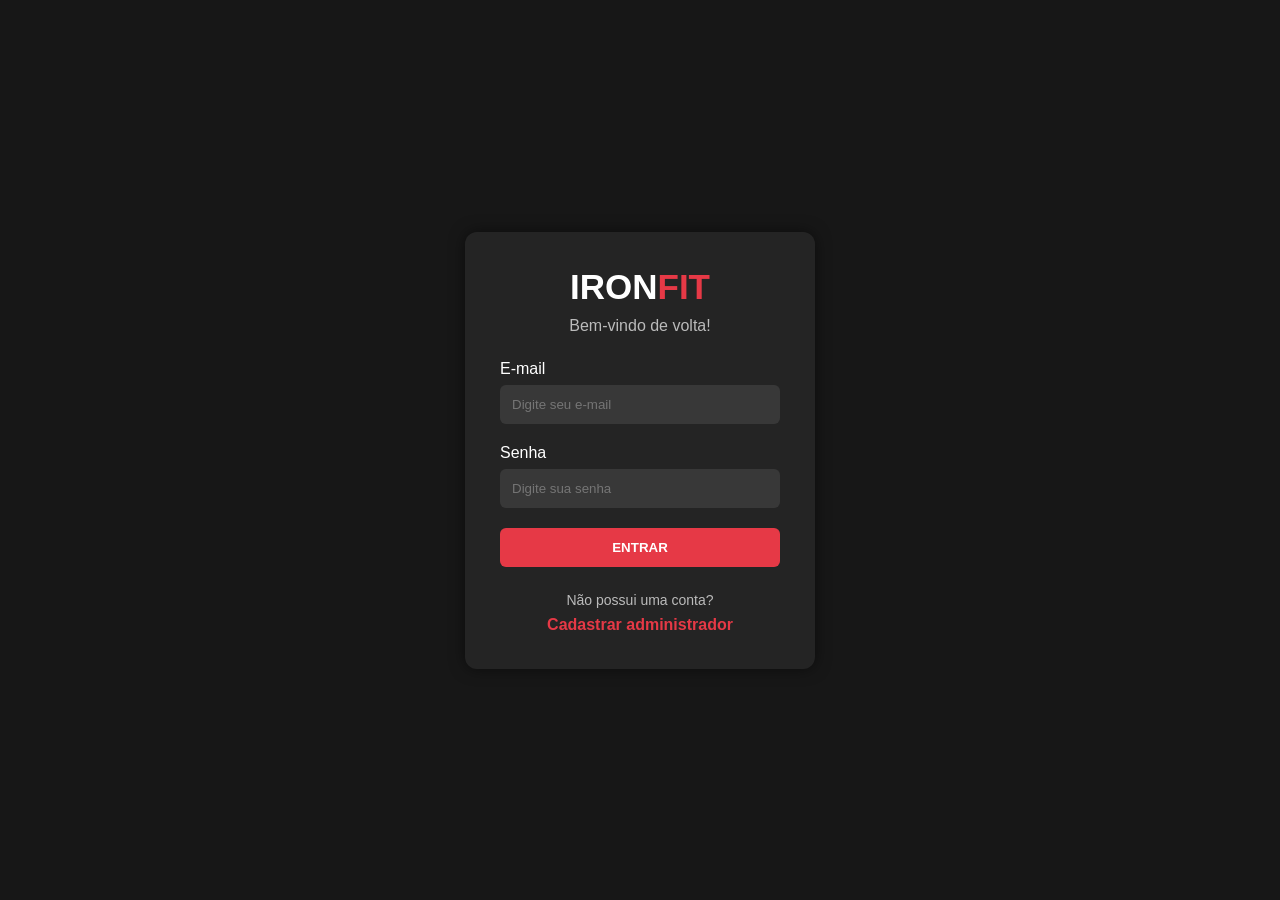
<file: index.html>
<!DOCTYPE html>
<html lang="pt-br">
<head>
    <meta charset="UTF-8">
    <meta name="viewport" content="width=device-width, initial-scale=1.0">
    <title>IronFit - Login</title>
    <link rel="stylesheet" href="style.css">
</head>
<body>

    <div class="container">
        <div class="login-box">

            <h1>IRON<span>FIT</span></h1>
            <p>Bem-vindo de volta!</p>

            <form id="formLogin">

                <label for="email">E-mail</label>
                <input type="email" id="email" placeholder="Digite seu e-mail" required>

                <label for="senha">Senha</label>
                <input type="password" id="senha" placeholder="Digite sua senha" required>

                <button type="submit">ENTRAR</button>

            </form>

            <p id="mensagem"></p>

            <div class="link-cadastro">
                <p>Não possui uma conta?</p>
                <a href="cadastro.html">Cadastrar administrador</a>
            </div>

        </div>
    </div>

    <script src="script.js"></script>

</body>
</html>
</file>
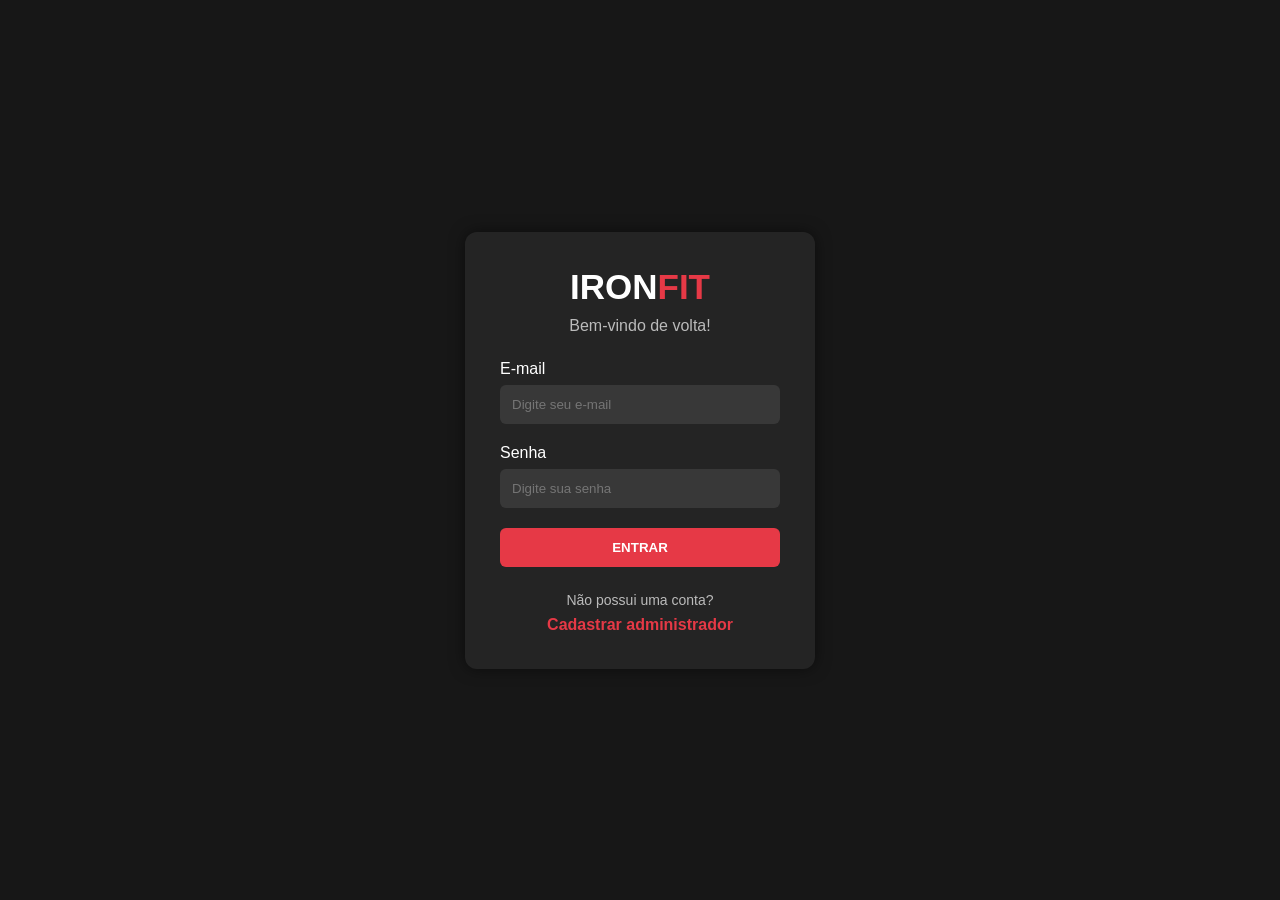
<file: agendamentos.html>
<!DOCTYPE html>
<html lang="pt-br">
<head>
    <meta charset="UTF-8">
    <meta name="viewport" content="width=device-width, initial-scale=1.0">
    <title>Agendamentos</title>
    <link rel="stylesheet" href="telasdedentro.css">
</head>
<body>

<div class="pagina">

    <aside class="menu">
        <h1>IRON<span>FIT</span></h1>

        <nav>
            <a href="dashboard.html">Dashboard</a>
            <a href="alunos.html">Alunos</a>
            <a href="personais.html">Personais</a>
            <a href="agendamentos.html" class="ativo">Agendamentos</a>
        </nav>

        <button id="btnSair">SAIR</button>
    </aside>

    <main class="conteudo">
        <h2>Gerenciamento de Agendamentos</h2>

        <div class="formulario">
            <h3>Novo agendamento</h3>

            <form id="formTreino">
                <label>Aluno</label>
                <select id="aluno" required>
                    <option value="">Selecione um aluno</option>
                </select>

                <label>Data</label>
                <input type="date" id="dataTreino" required>

                <label>Horário</label>
                <input type="time" id="horario" required>

                <label>Duração (minutos)</label>
                <input type="number" id="duracao" min="1" required>

                <label>Observações</label>
                <textarea id="observacoes"></textarea>

                <button type="submit">CADASTRAR AGENDAMENTO</button>
            </form>

            <p id="mensagem"></p>
        </div>

        <h3>Agendamentos cadastrados</h3>

        <table class="tabela">
            <thead>
                <tr>
                    <th>Aluno</th>
                    <th>Personal</th>
                    <th>Data</th>
                    <th>Horário</th>
                    <th>Duração</th>
                    <th>Observações</th>
                    <th>Ações</th>
                </tr>
            </thead>
            <tbody id="listaTreinos"></tbody>
        </table>
    </main>

</div>
<div id="modalEditarTreino" class="modal">
    <div class="modal-conteudo">

        <div class="modal-cabecalho">
            <h2>Editar agendamento</h2>

            <button type="button" class="fechar-modal" onclick="fecharModalTreino()">
                ×
            </button>
        </div>

        <form id="formEditarTreino">

            <input type="hidden" id="editarIdTreino">

            <label for="editarDataTreino">Data do treino</label>
            <input type="date" id="editarDataTreino" required>

            <div class="modal-botoes">
                <button type="button" class="cancelar" onclick="fecharModalTreino()">
                    Cancelar
                </button>

                <button type="submit" class="salvar">
                    Salvar alterações
                </button>
            </div>

        </form>
    </div>
</div>

<script src="agendamentos.js"></script>
</body>
</html>
</file>
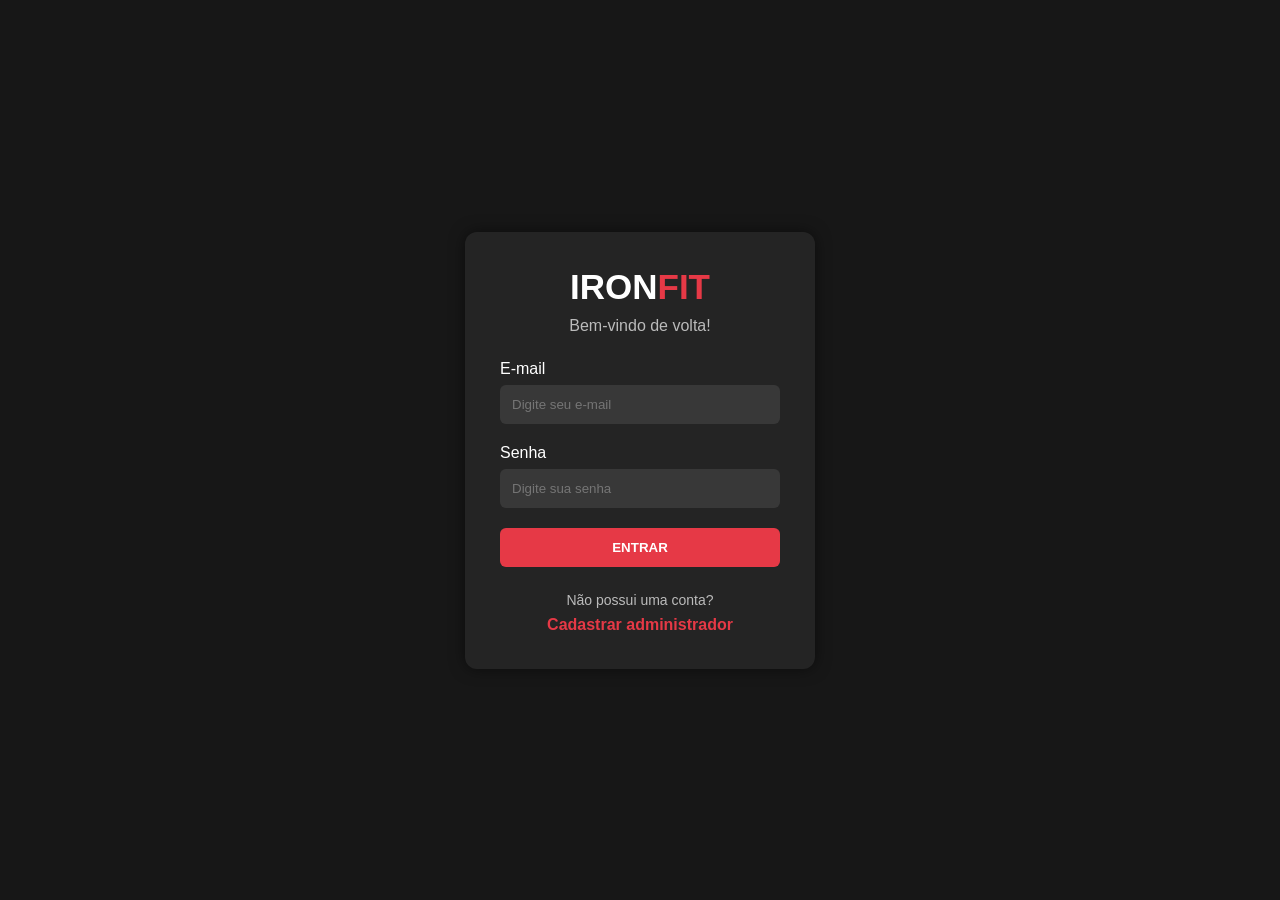
<file: alunos.html>
<!DOCTYPE html>
<html lang="pt-br">
<head>
    <meta charset="UTF-8">
    <meta name="viewport" content="width=device-width, initial-scale=1.0">
    <title>IronFit - Alunos</title>
    <link rel="stylesheet" href="telasdedentro.css">
</head>
<body>

<div class="pagina">

    <aside class="menu">
        <h1>IRON<span>FIT</span></h1>

        <nav>
            <a href="dashboard.html">Dashboard</a>
            <a href="alunos.html" class="ativo">Alunos</a>
            <a href="personais.html">Personais</a>
            <a href="agendamentos.html">Agendamentos</a>
        </nav>

        <button id="btnSair">SAIR</button>
    </aside>

    <main class="conteudo">
        <h2>Gerenciamento de Alunos</h2>

        <div class="formulario">
            <h3>Cadastrar aluno</h3>

            <form id="formAluno">
                <label>Nome</label>
                <input type="text" id="nome" required>

                <label>CPF</label>
                <input type="text" id="cpf" maxlength="11" required>

                <label>Telefone</label>
                <input type="text" id="telefone">

                <label>E-mail</label>
                <input type="email" id="email">

                <label>Personal responsável</label>
                <select id="personal" required>
                    <option value="">Selecione um personal</option>
                </select>

                <button type="submit">CADASTRAR ALUNO</button>
            </form>

            <p id="mensagem"></p>
        </div>

        <h3>Alunos cadastrados</h3>

        <table class="tabela">
            <thead>
                <tr>
                    <th>Nome</th>
                    <th>CPF</th>
                    <th>Telefone</th>
                    <th>Personal</th>
                    <th>Ações</th>
                </tr>
            </thead>
            <tbody id="listaAlunos"></tbody>
        </table>
    </main>

</div>
<div id="modalEditarAluno" class="modal">
    <div class="modal-conteudo">

        <div class="modal-cabecalho">
            <h2>Editar aluno</h2>
            <button type="button" class="fechar-modal" onclick="fecharModalAluno()">×</button>
        </div>

        <form id="formEditarAluno">

            <input type="hidden" id="editarIdAluno">

            <label for="editarNome">Nome</label>
            <input type="text" id="editarNome" required>

            <label for="editarCpf">CPF</label>
            <input type="text" id="editarCpf" required>

            <label for="editarTelefone">Telefone</label>
            <input type="text" id="editarTelefone">

            <label for="editarEmail">E-mail</label>
            <input type="email" id="editarEmail">

            <label for="editarPersonal">Personal</label>
            <select id="editarPersonal" required>
                <option value="">Selecione um personal</option>
            </select>

            <div class="modal-botoes">
                <button type="button" class="cancelar" onclick="fecharModalAluno()">
                    Cancelar
                </button>

                <button type="submit" class="salvar">
                    Salvar alterações
                </button>
            </div>

        </form>
    </div>
</div>
<script src="alunos.js"></script>
</body>
</html>
</file>
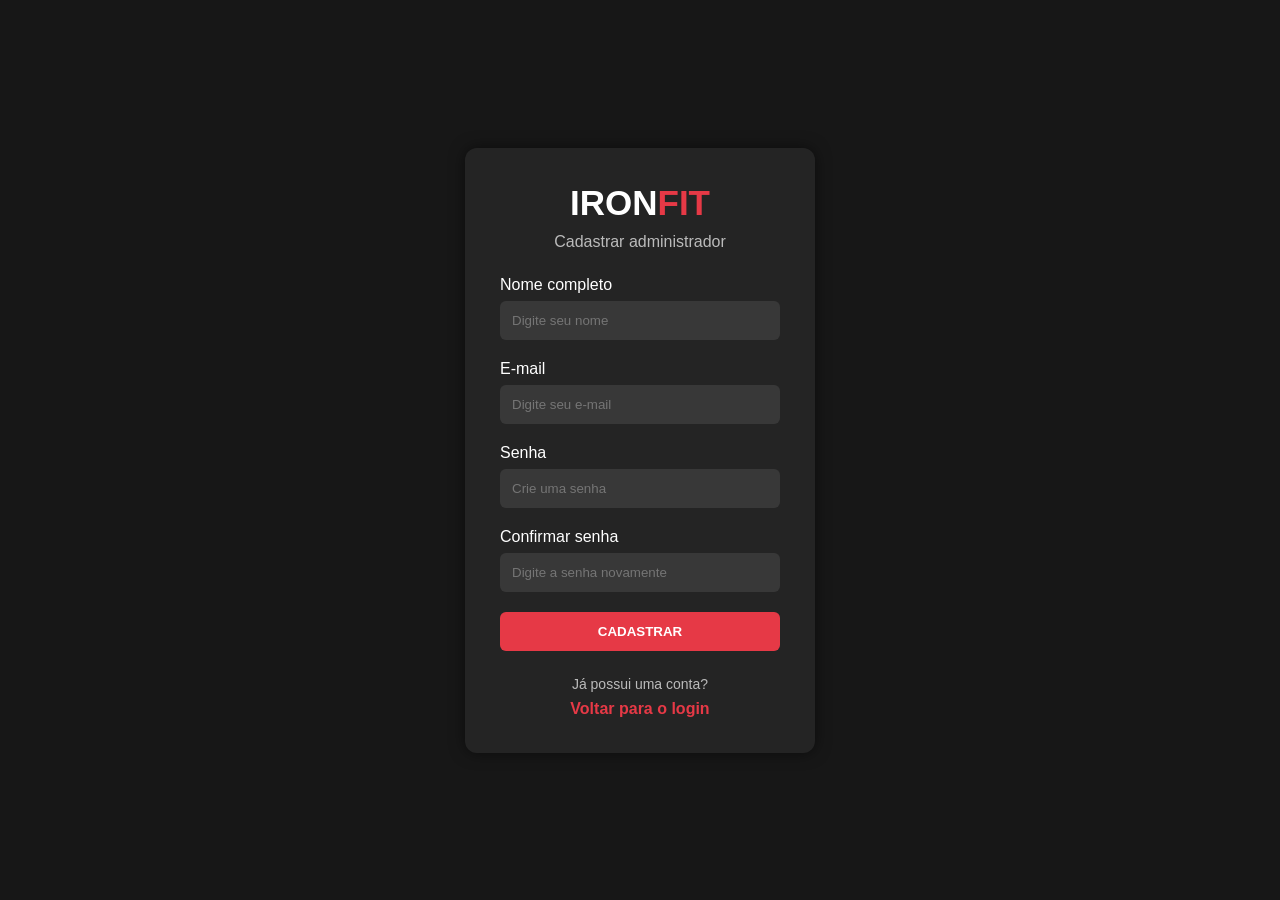
<file: cadastro.html>
<!DOCTYPE html>
<html lang="pt-br">
<head>
    <meta charset="UTF-8">
    <meta name="viewport" content="width=device-width, initial-scale=1.0">
    <title>IronFit - Cadastro</title>
    <link rel="stylesheet" href="style.css">
</head>
<body>

    <div class="container">
        <div class="login-box">

            <h1>IRON<span>FIT</span></h1>
            <p>Cadastrar administrador</p>

            <form id="formCadastro">

                <label for="nome">Nome completo</label>
                <input type="text" id="nome" placeholder="Digite seu nome" required>

                <label for="email">E-mail</label>
                <input type="email" id="email" placeholder="Digite seu e-mail" required>

                <label for="senha">Senha</label>
                <input type="password" id="senha" placeholder="Crie uma senha" required minlength="6">

                <label for="confirmarSenha">Confirmar senha</label>
                <input type="password" id="confirmarSenha" placeholder="Digite a senha novamente" required>

                <button type="submit">CADASTRAR</button>

            </form>

            <p id="mensagem"></p>

            <div class="link-cadastro">
                <p>Já possui uma conta?</p>
                <a href="index.html">Voltar para o login</a>
            </div>

        </div>
    </div>

    <script>
        const API = "https://localhost:7067/api";

const form = document.getElementById("formCadastro");
const mensagem = document.getElementById("mensagem");

form.addEventListener("submit", async function(event) {
    event.preventDefault();

    const nome = document.getElementById("nome").value;
    const email = document.getElementById("email").value;
    const senha = document.getElementById("senha").value;
    const confirmarSenha = document.getElementById("confirmarSenha").value;

    if (senha !== confirmarSenha) {
        mensagem.textContent = "As senhas não são iguais.";
        mensagem.style.color = "red";
        return;
    }

    const usuario = {
        nome: nome,
        email: email,
        senha: senha,
        perfil: "Administrador"
    };

    try {
        const resposta = await fetch(`${API}/Usuario/cadastrar`, {
            method: "POST",
            headers: {
                "Content-Type": "application/json"
            },
            body: JSON.stringify(usuario)
        });

        if (resposta.ok) {
            mensagem.textContent = "Administrador cadastrado com sucesso!";
            mensagem.style.color = "lightgreen";

            form.reset();

            setTimeout(() => {
                window.location.href = "index.html";
            }, 1500);

        } else {
            const erro = await resposta.text();

            mensagem.textContent = erro || "Não foi possível realizar o cadastro.";
            mensagem.style.color = "red";
        }

    } catch (erro) {
        mensagem.textContent = "Erro ao conectar com o servidor.";
        mensagem.style.color = "red";
    }
});
    </script>

</body>
</html>
</file>
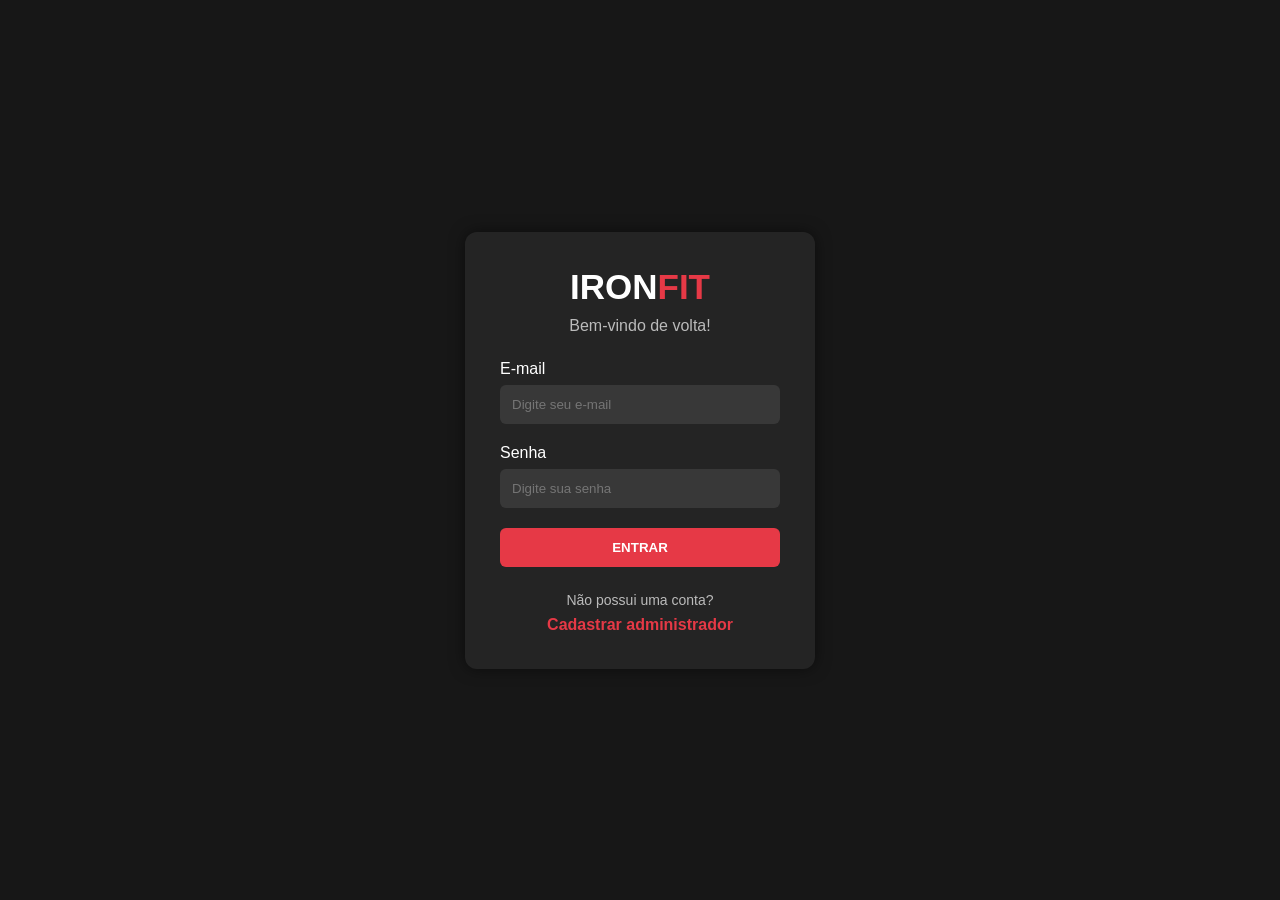
<file: dashboard.html>
<!DOCTYPE html>
<html lang="pt-br">

<head>
    <meta charset="UTF-8">
    <meta name="viewport" content="width=device-width, initial-scale=1.0">
    <title>IronFit - Dashboard</title>
    <link rel="stylesheet" href="dashboard.css">
</head>

<body>

    <div class="dashboard">

        <aside class="menu">
            <h1>IRON<span>FIT</span></h1>

            <nav>
                <a href="dashboard.html">Dashboard</a>
                <a href="alunos.html">Alunos</a>
                <a href="personais.html">Personais</a>
                <a href="agendamentos.html">Agendamentos</a>
            </nav>

            <button id="btnSair">SAIR</button>
        </aside>

        <main class="conteudo">
            <h2>Dashboard</h2>

            <h3>Bem-vindo(a), <span id="nomeUsuario">Usuário</span>!</h3>

            <p>Bem-vindo ao sistema de gerenciamento IronFit.</p>

            <div class="cards">

                <a href="alunos.html" class="card">
                    <h3>Alunos</h3>
                    <h2 id="totalAlunos">0</h2>
                    <p>Alunos cadastrados</p>
                    <span>Acessar →</span>
                </a>

                <a href="personais.html" class="card">
                    <h3>Personais</h3>
                    <h2 id="totalPersonais">0</h2>
                    <p>Profissionais cadastrados</p>
                    <span>Acessar →</span>
                </a>

                <a href="agendamentos.html" class="card">
                    <h3>Agendamentos</h3>
                    <h2 id="totalAgendamentos">0</h2>
                    <p>Treinos agendados</p>
                    <span>Acessar →</span>
                </a>

            </div>
        </main>

    </div>
    <script src="dashboard.js"></script>

</body>

</html>
</file>
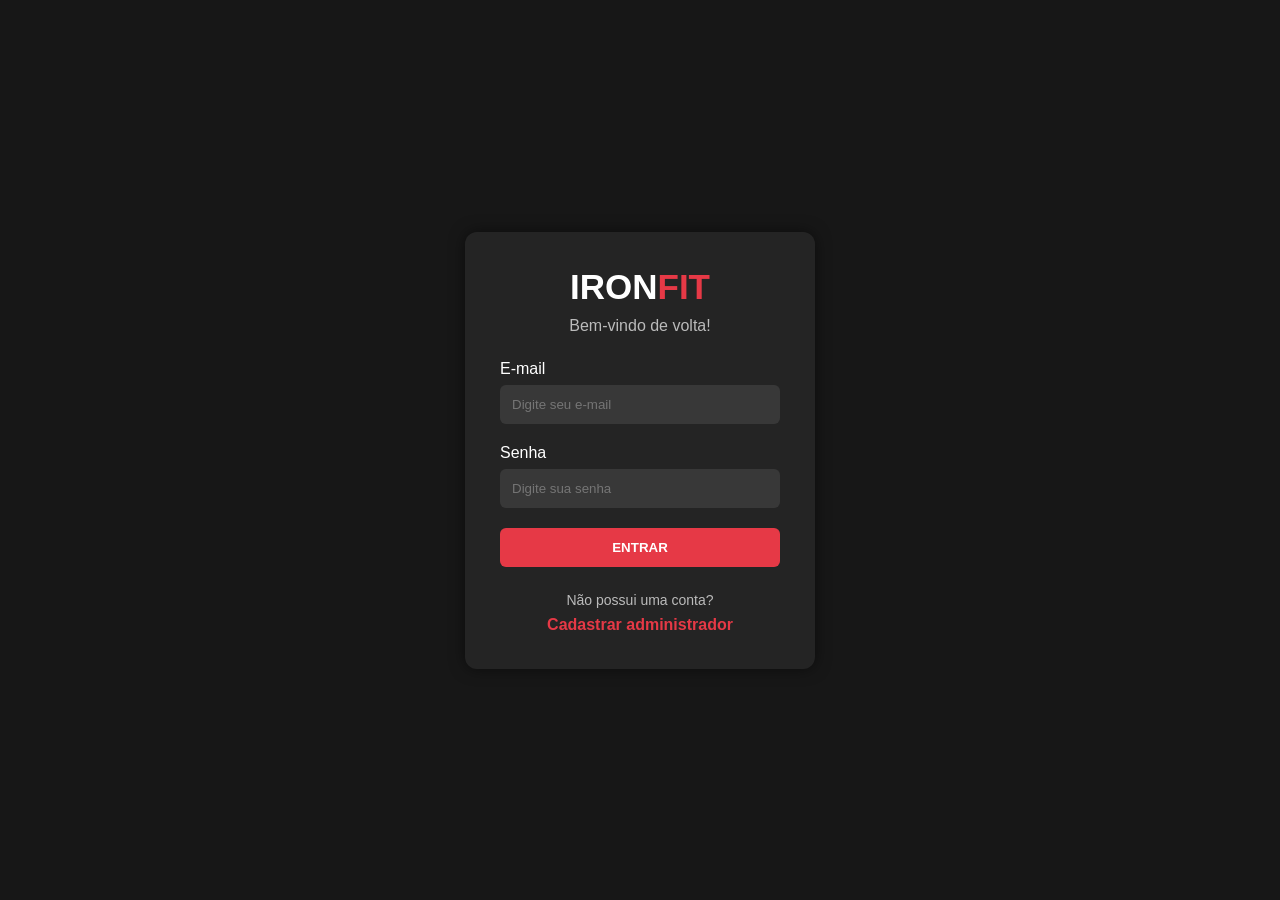
<file: personais.html>
<!DOCTYPE html>
<html lang="pt-br">
<head>
    <meta charset="UTF-8">
    <meta name="viewport" content="width=device-width, initial-scale=1.0">
    <title>IronFit - Personais</title>
    <link rel="stylesheet" href="telasdedentro.css">
</head>
<body>

<div class="pagina">

    <aside class="menu">
        <h1>IRON<span>FIT</span></h1>

        <nav>
            <a href="dashboard.html">Dashboard</a>
            <a href="alunos.html">Alunos</a>
            <a href="personais.html" class="ativo">Personais</a>
            <a href="agendamentos.html">Agendamentos</a>
        </nav>

        <button id="btnSair">SAIR</button>
    </aside>

    <main class="conteudo">
        <h2>Gerenciamento de Personais</h2>

        <div class="formulario">
            <h3>Cadastrar personal</h3>

            <form id="formPersonal">
                <label>Nome</label>
                <input type="text" id="nome" required>

                <label>CPF</label>
                <input type="text" id="cpf" maxlength="11" required>

                <label>Telefone</label>
                <input type="text" id="telefone">

                <label>E-mail</label>
                <input type="email" id="email" required>

                <button type="submit">CADASTRAR PERSONAL</button>
            </form>

            <p id="mensagem"></p>
        </div>

        <h3>Personais cadastrados</h3>

        <label>Pesquisar por nome</label>
        <input type="text" id="busca" placeholder="Digite o nome do personal">

        <table class="tabela">
            <thead>
                <tr>
                    <th>Nome</th>
                    <th>Telefone</th>
                    <th>E-mail</th>
                    <th>Ações</th>
                </tr>
            </thead>
            <tbody id="listaPersonais"></tbody>
        </table>
    </main>

</div>
<div id="modalEditarPersonal" class="modal">
    <div class="modal-conteudo">

        <div class="modal-cabecalho">
            <h2>Editar personal</h2>

            <button type="button" class="fechar-modal" onclick="fecharModalPersonal()">
                ×
            </button>
        </div>

        <form id="formEditarPersonal">

            <input type="hidden" id="editarIdPersonal">

            <label for="editarNomePersonal">Nome</label>
            <input type="text" id="editarNomePersonal" required>

            <label for="editarTelefonePersonal">Telefone</label>
            <input type="text" id="editarTelefonePersonal">

            <label for="editarEmailPersonal">E-mail</label>
            <input type="email" id="editarEmailPersonal" required>

            <div class="modal-botoes">
                <button type="button" class="cancelar" onclick="fecharModalPersonal()">
                    Cancelar
                </button>

                <button type="submit" class="salvar">
                    Salvar alterações
                </button>
            </div>

        </form>
    </div>
</div>

<script src="personais.js"></script>
</body>
</html>
</file>
<file: style.css>
* {
    margin: 0;
    padding: 0;
    box-sizing: border-box;
    font-family: Arial, sans-serif;
}

body {
    background-color: #171717;
}

.container {
    display: flex;
    justify-content: center;
    align-items: center;
    height: 100vh;
}

.login-box {
    background-color: #242424;
    width: 350px;
    padding: 35px;
    border-radius: 12px;
    text-align: center;
    box-shadow: 0 0 15px rgba(0, 0, 0, 0.5);
}

h1 {
    color: white;
    font-size: 35px;
    margin-bottom: 10px;
}

h1 span {
    color: #e63946;
}

.login-box p {
    color: #bbbbbb;
    margin-bottom: 25px;
}

form {
    text-align: left;
}

label {
    color: white;
    display: block;
    margin-bottom: 7px;
}

input {
    width: 100%;
    padding: 12px;
    margin-bottom: 20px;
    border: none;
    border-radius: 6px;
    background-color: #383838;
    color: white;
}

button {
    width: 100%;
    padding: 12px;
    background-color: #e63946;
    color: white;
    border: none;
    border-radius: 6px;
    font-weight: bold;
    cursor: pointer;
}

button:hover {
    background-color: #c92f3b;
}

.link-cadastro {
    margin-top: 25px;
    text-align: center;
}

.link-cadastro p {
    color: #bbbbbb;
    margin-bottom: 8px;
    font-size: 14px;
}

.link-cadastro a {
    color: #e63946;
    text-decoration: none;
    font-weight: bold;
}

.link-cadastro a:hover {
    text-decoration: underline;
}
</file>
<file: telasdedentro.css>
* {
    margin: 0;
    padding: 0;
    box-sizing: border-box;
    font-family: Arial, sans-serif;
}

body {
    background: #171717;
    color: white;
}

.pagina {
    display: flex;
    min-height: 100vh;
}

.menu {
    width: 230px;
    background: #242424;
    padding: 25px 20px;
    display: flex;
    flex-direction: column;
}

.menu h1 {
    margin-bottom: 40px;
    font-size: 30px;
}

.menu h1 span {
    color: #e63946;
}

.menu nav {
    display: flex;
    flex-direction: column;
    gap: 12px;
}

.menu nav a {
    color: white;
    text-decoration: none;
    padding: 12px;
    border-radius: 6px;
}

.menu nav a:hover,
.menu nav a.ativo {
    background: #e63946;
}

.menu button {
    margin-top: auto;
    padding: 12px;
    background: #e63946;
    color: white;
    border: none;
    border-radius: 6px;
    cursor: pointer;
}

.conteudo {
    flex: 1;
    padding: 35px;
    overflow-x: auto;
}

.conteudo h2 {
    margin-bottom: 25px;
}

.formulario {
    background: #242424;
    padding: 25px;
    border-radius: 10px;
    margin-bottom: 30px;
    max-width: 750px;
}

.formulario h3 {
    margin-bottom: 20px;
}

.formulario label {
    display: block;
    margin: 12px 0 7px;
}

.formulario input,
.formulario select,
.formulario textarea {
    width: 100%;
    padding: 12px;
    border: none;
    border-radius: 6px;
    background: #383838;
    color: white;
}

.formulario button,
.botao {
    margin-top: 18px;
    padding: 12px 20px;
    background: #e63946;
    color: white;
    border: none;
    border-radius: 6px;
    cursor: pointer;
}

.tabela {
    width: 100%;
    border-collapse: collapse;
    background: #242424;
    margin-top: 15px;
}

.tabela th,
.tabela td {
    padding: 13px;
    border-bottom: 1px solid #444;
    text-align: left;
}

.tabela th {
    background: #303030;
}

.tabela button {
    padding: 8px 10px;
    margin: 3px;
    border: none;
    border-radius: 5px;
    cursor: pointer;
}

.editar {
    background: #e0a52b;
    color: black;
}

.excluir {
    background: #e63946;
    color: white;
}

#mensagem {
    margin-top: 15px;
}

@media (max-width: 700px) {
    .pagina {
        flex-direction: column;
    }

    .menu {
        width: 100%;
    }

    .menu button {
        margin-top: 20px;
    }

    .conteudo {
        padding: 20px;
    }
}

.modal {
    display: none;
    position: fixed;
    top: 0;
    left: 0;
    width: 100%;
    height: 100%;
    background-color: rgba(0, 0, 0, 0.75);
    justify-content: center;
    align-items: center;
    z-index: 1000;
    padding: 20px;
}

.modal-conteudo {
    background-color: #242424;
    width: 100%;
    max-width: 500px;
    padding: 30px;
    border-radius: 12px;
    max-height: 90vh;
    overflow-y: auto;
}

.modal-cabecalho {
    display: flex;
    justify-content: space-between;
    align-items: center;
    margin-bottom: 25px;
}

.modal-cabecalho h2 {
    color: white;
}

.fechar-modal {
    background: none;
    border: none;
    color: white;
    font-size: 28px;
    cursor: pointer;
}

.modal-conteudo label {
    display: block;
    margin-bottom: 8px;
    color: white;
}

.modal-conteudo input,
.modal-conteudo select {
    width: 100%;
    padding: 12px;
    margin-bottom: 18px;
    border: 1px solid #444;
    border-radius: 6px;
    background-color: #171717;
    color: white;
}

.modal-botoes {
    display: flex;
    justify-content: flex-end;
    gap: 10px;
    margin-top: 10px;
}

.modal-botoes button {
    padding: 12px 18px;
    border: none;
    border-radius: 6px;
    cursor: pointer;
    font-weight: bold;
}

.cancelar {
    background-color: #555;
    color: white;
}

.salvar {
    background-color: #e63946;
    color: white;
}

.salvar:hover {
    background-color: #c92f3b;
}
#busca{
    width: 50%;
    padding: 12px;
    margin-bottom: 18px;
    border: 1px solid #444;
    border-radius: 6px;
    background-color: #171717;
    color: white;
}
</file>
<file: dashboard.css>
* {
    margin: 0;
    padding: 0;
    box-sizing: border-box;
    font-family: Arial, sans-serif;
}

body {
    background-color: #171717;
    color: white;
}

.dashboard {
    display: flex;
    min-height: 100vh;
}

/* MENU LATERAL */
.menu {
    width: 230px;
    background-color: #242424;
    padding: 25px 20px;
    display: flex;
    flex-direction: column;
}

.menu h1 {
    color: white;
    font-size: 30px;
    margin-bottom: 40px;
}

.menu h1 span {
    color: #e63946;
}

.menu nav {
    display: flex;
    flex-direction: column;
    gap: 15px;
}

.menu nav a {
    color: white;
    text-decoration: none;
    padding: 12px;
    border-radius: 6px;
}

.menu nav a:hover {
    background-color: #e63946;
}

.menu button {
    margin-top: auto;
    padding: 12px;
    background-color: #e63946;
    color: white;
    border: none;
    border-radius: 6px;
    cursor: pointer;
    font-weight: bold;
}

/* CONTEÚDO */
.conteudo {
    flex: 1;
    padding: 40px;
}

.conteudo h2 {
    font-size: 30px;
    margin-bottom: 25px;
}

.conteudo h3 {
    margin-bottom: 12px;
}

.conteudo p {
    color: #bbbbbb;
}

/* CARDS */
.cards {
    display: flex;
    gap: 20px;
    margin-top: 35px;
    flex-wrap: wrap;
}

.card {
    background-color: #242424;
    padding: 25px;
    border-radius: 10px;
    width: 220px;
    border-left: 4px solid #e63946;
    text-decoration: none;
    color: white;
    transition: 0.3s;
    cursor: pointer;
}

.card:hover {
    transform: translateY(-5px);
    background-color: #303030;
}

.card h3 {
    color: #e63946;
}

.card h2 {
    font-size: 38px;
    color: #e63946;
    margin: 20px 0 8px;
}

.card p {
    font-size: 14px;
}

.card span {
    display: inline-block;
    color: #e63946;
    margin-top: 20px;
    font-weight: bold;
}

/* RESPONSIVIDADE */
@media (max-width: 700px) {
    .dashboard {
        flex-direction: column;
    }

    .menu {
        width: 100%;
    }

    .conteudo {
        padding: 20px;
    }

    .cards {
        flex-direction: column;
    }

    .card {
        width: 100%;
    }
}
</file>
